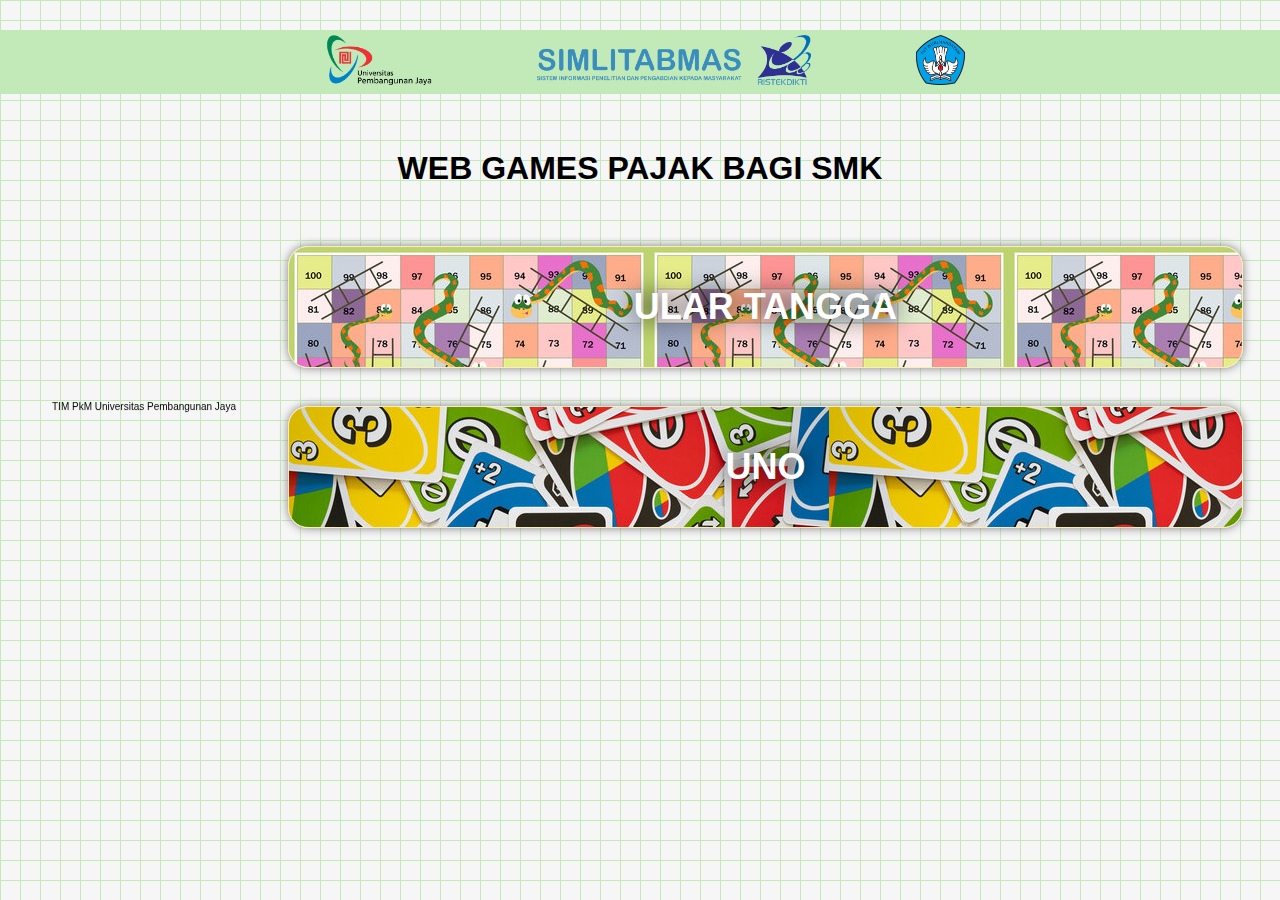
<file: index.html>
<!DOCTYPE html>
<html lang="en">
<head>
    <meta charset="UTF-8">
    <meta http-equiv="X-UA-Compatible" content="IE=edge">
    <meta name="viewport" content="width=device-width, initial-scale=1.0">
    <link rel="stylesheet" href="style.css">
    <title>WEB GAMES PAJAK BAGI SMK</title>
</head>
<body>
    <div class="page">
        <div class="header">
            <div class="logo">
                <img src="./img/upj.png" alt="Logo UPJ">
            </div>
            <div class="logo">
                <img src="./img/simlitabmas.png" alt="Logo Simlitabmas">
            </div>
            <div class="logo">
                <img src="./img/smk.png" alt="Logo SMK">
            </div>
        </div>
        <div class="content">
            <div class="title">
                <h1>WEB GAMES PAJAK BAGI SMK</h1>
            </div>
            <div class="credit">
                <marquee behavior="scroll" direction="up" scrollamount="3">
                    <p>
                        TIM PkM Universitas Pembangunan Jaya
                    </p>
                    <br>
                    <ul>
                        <li>Dr. Agustine Dwianika, S.E., M.Ak., CMA, CIBA.</li>
                        <li>Augury El Rayeb, S.Kom., MMSI.</li>
                        <li>Fitriyah Nurhidayah, S.E., M.Si.</li>
                        <br>
                        <li>Talitha Marcella Nanda Rindy</li>
                        <li>Nuzul Ramadhani Sumahna</li>
                        <li>Anita Pebriani</li>
                        <li>Tatsbita Fitria Sarwono</li>
                        <li>Richard Alpeus</li>
                    </ul>
                    <br>
                    <p>
                        TIM MGMP SMK
                    </p>
                    <br>
                    <ul>
                        <li>Nuni Rosiana, S.Pd - SMKN 2 Tangsel</li>
                        <li>Sainah, SE - SMK Muhammadiyah 3 Kota Tangsel</li>
                        <li>Septi Hasna Rizki, S.Ak - SMK Letris Indonesia 2</li>
                    </ul>
                </marquee>
            </div>   
            <div class="menu">
                <!-- <h2>Pilih Permainan</h2> -->
                <a href="./formUlarTangga.html">
                    <div class="btnulartangga">
                        <h2>ULAR TANGGA</h2>
                    </div>
                </a>
                <a href="./formUno.html">
                    <div class="btnuno">
                        <h2>UNO</h2>
                    </div>
                </a>

            </div> 
        </div>
    </div>   
</body>
</html>
</file>
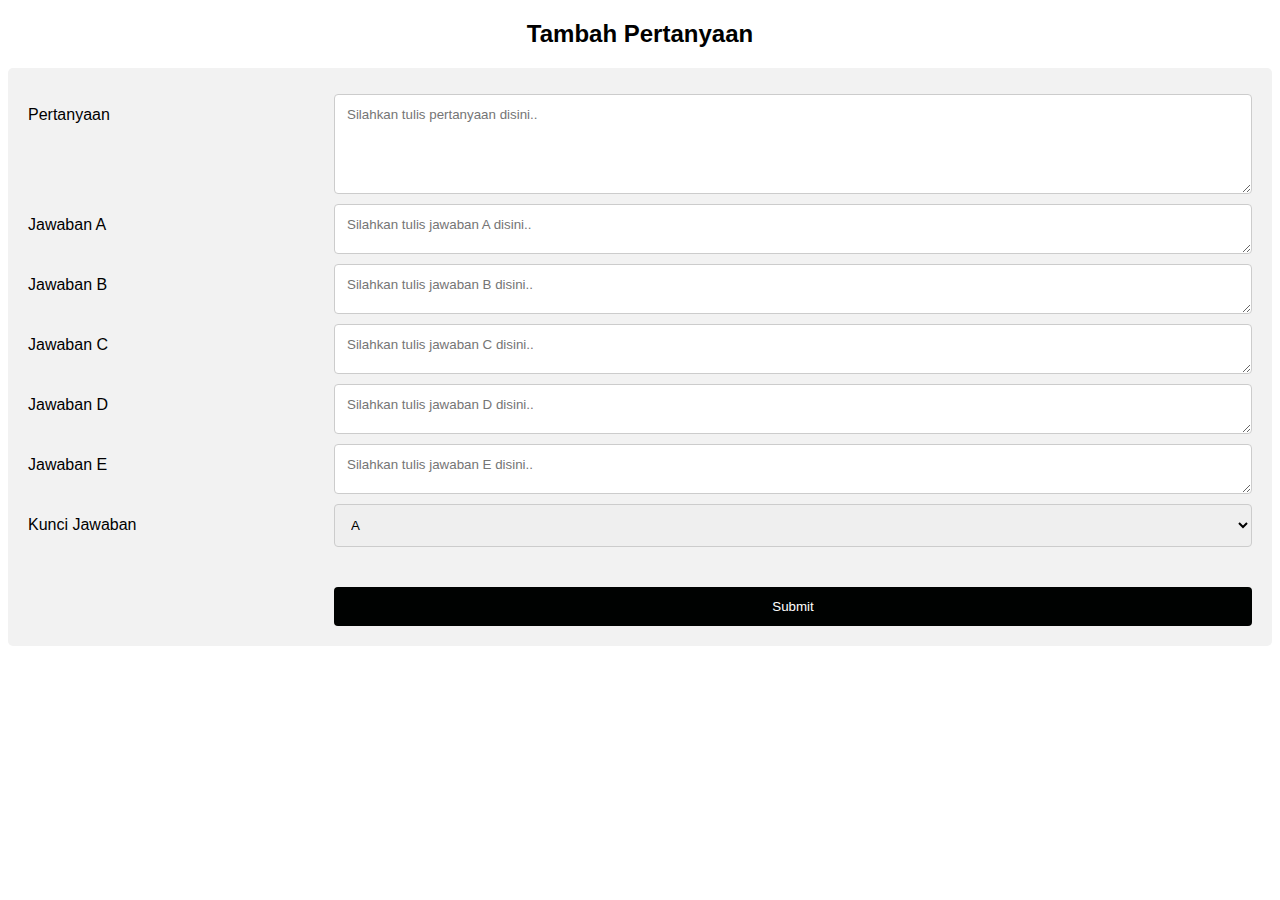
<file: formtambahpertanyaan.html>
<!DOCTYPE html>
<html lang="en">
<head>
    <meta charset="UTF-8">
    <meta http-equiv="X-UA-Compatible" content="IE=edge">
    <meta name="viewport" content="width=device-width, initial-scale=1.0">
    <title>Form Tambah Pertanyaan </title>
    <link rel="stylesheet" href="style-soal.css">
</head>
<body>
  <form method="get" action="tambahSoal.html">
    <h2> Tambah Pertanyaan </h2>
    <div class="container">
        <div class="row">
          <div class="col-25">
            <label for="pertanyaan">Pertanyaan </label>
          </div>
          <div class="col-75">
            <textarea id="pertanyaan" name="pertanyaan" placeholder="Silahkan tulis pertanyaan disini.. " style="height:100px" required></textarea>
          </div>
        </div> <!-- end form tambah soal pertanyaan-->

        <div class="row">
          <div class="col-25">
            <label for="jawabanA">Jawaban A </label>
          </div>
          <div class="col-75">
            <textarea id="jawabanA" name="jawabanA" placeholder="Silahkan tulis jawaban A disini.. " style="height:50px" required></textarea>
          </div>
        </div>

        <div class="row">
            <div class="col-25">
              <label for="jawabanB">Jawaban B </label>
            </div>
            <div class="col-75">
              <textarea id="jawabanB" name="jawabanB" placeholder="Silahkan tulis jawaban B disini.. " style="height:50px" required></textarea>
            </div>
          </div>

        <div class="row">
            <div class="col-25">
              <label for="jawabanC">Jawaban C </label>
            </div>
            <div class="col-75">
              <textarea id="jawabanC" name="jawabanC" placeholder="Silahkan tulis jawaban C disini.. " style="height:50px" required></textarea>
            </div>
        </div>

        <div class="row">
            <div class="col-25">
              <label for="jawabanD">Jawaban D </label>
            </div>
            <div class="col-75">
              <textarea id="jawabanD" name="jawabanD" placeholder="Silahkan tulis jawaban D disini.. " style="height:50px" required></textarea>
            </div>
        </div>

        <div class="row">
            <div class="col-25">
              <label for="jawabanE">Jawaban E </label>
            </div>
            <div class="col-75">
              <textarea id="jawabanE" name="jawabanE" placeholder="Silahkan tulis jawaban E disini.. " style="height:50px" required></textarea>
            </div>
        </div>

        <div class="row">
          <div class="col-25">
            <label for="kuncijawaban">Kunci Jawaban</label>
          </div>
          <div class="col-75">
            <select id="kuncijawaban" name="kuncijawaban" required>
              <option value="A">A</option>
              <option value="B">B</option>
              <option value="C">C</option>
              <option value="D">D</option>
              <option value="E">E</option>
            </select>
          </div>
        </div><!-- end div kunci jawaban --> 

        <div class="row">
          <input type="submit" value="Submit">
        </div>
    </div> <!-- END DARI CONTAINER -->
  </form>
      
</body>
</html>
</file>
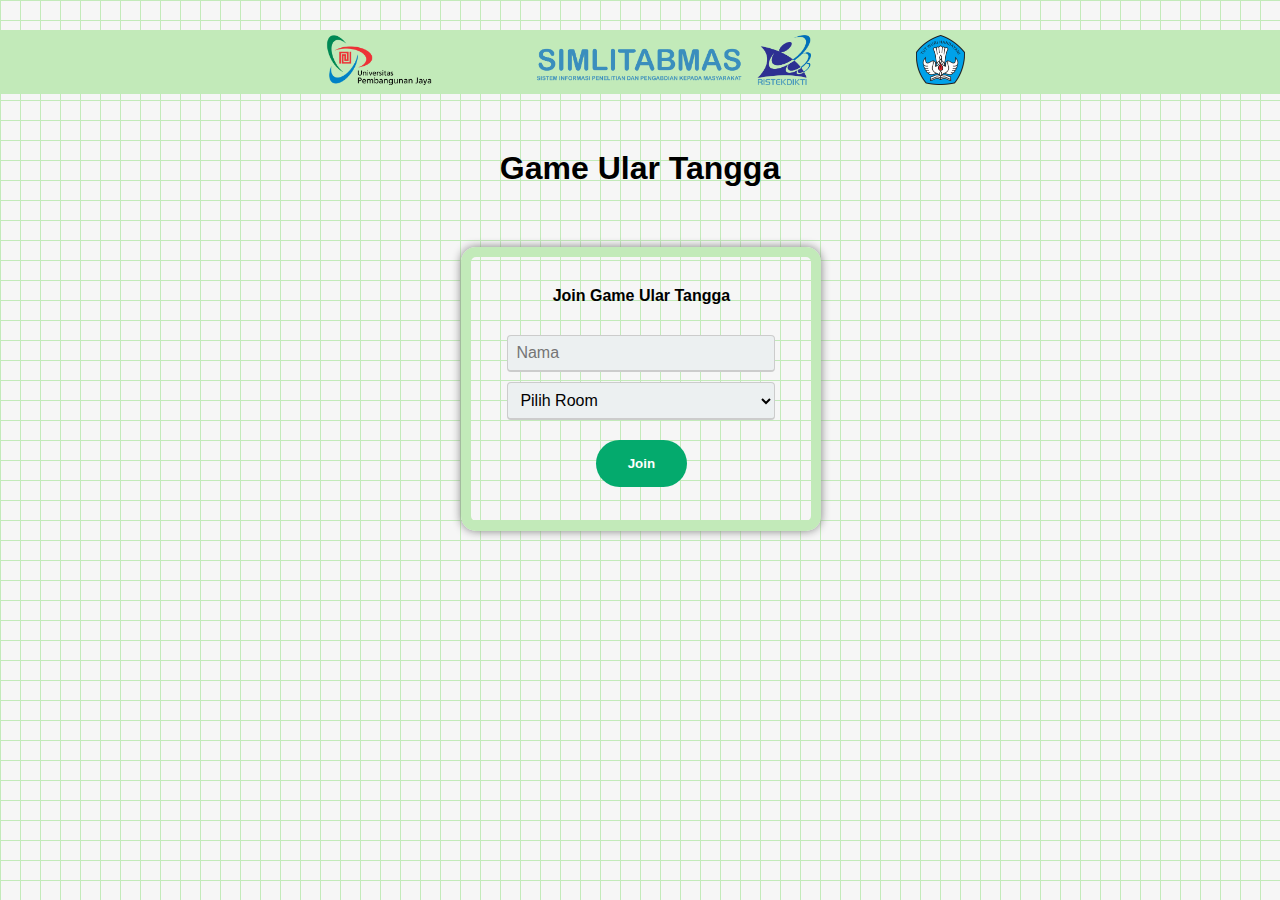
<file: formUlarTangga.html>
<!DOCTYPE html>
<html lang="en">

<head>
    <meta charset="UTF-8">
    <meta http-equiv="X-UA-Compatible" content="IE=edge">
    <meta name="viewport" content="width=device-width, initial-scale=1.0">
    <link rel="stylesheet" href="style.css">
    <title>Form Join Game Ular Tangga</title>
</head>

<body>
    <div class="page">
        <div class="header">
            <div class="logo">
                <img src="./img/upj.png" alt="Logo UPJ">
            </div>
            <div class="logo">
                <img src="./img/simlitabmas.png" alt="Logo Simlitabmas">
            </div>
            <div class="logo">
                <img src="./img/smk.png" alt="Logo SMK">
            </div>
        </div>
        <!-- <div class="mainmenu">
            <div class="boxjoin">
                test
            </div>
        </div> -->
        <div class="content">
            <div class="title">
                <h1>Game Ular Tangga</h1>
            </div>
            <div class="mainmenu">
                <div class="boxjoin">
                    <form method="get" action="./gameutangga-addPemain.html">
                        <h4>Join Game Ular Tangga</h4>
                        <h5 style="color: red; margin-bottom: -20px; margin-top: 20px;" id="val">
                        </h5>
                        <input type="text" name="nama" class="nama" placeholder="Nama" id="namaPemain"
                            onchange="validasi()" required />

                        <Select name="room" class="ruang" required>
                            <option disabled selected hidden> Pilih Room</option>
                            <option value="room1"> Room 1</option>
                            <option value="room2"> Room 2</option>
                            <option value="room3"> Room 3</option>
                            <option value="room4"> Room 4</option>
                            <option value="room5"> Room 5</option>
                            <option value="room6"> Room 6</option>
                            <option value="room7"> Room 7</option>
                            <option value="room8"> Room 8</option>
                            <option value="room9"> Room 9</option>
                            <option value="room10"> Room 10</option>
                        </Select>

                        <button type="submit" class="btnplay" id="btnPlay">Join</button>

                    </form>

                </div>
            </div>
        </div>

    </div>
    <script>
        const namaPemain = document.getElementById('namaPemain');
        const btnPlay = document.getElementById('btnPlay');
        const val = document.getElementById('val');

        function validasi() {
            const valusername = new RegExp(
                /^[\w'\-,.][^!¡?÷?¿/\\+=#@$%ˆ&*(){}|~<>;:[\]]{2,}$/
            ).test(namaPemain.value);
            const space = new RegExp(/[' ']/).test(namaPemain.value);


            if (valusername) {
                if (!space) {
                    if (namaPemain.value.length < 1 || namaPemain.value.length > 8) {
                        val.innerHTML = "";
                        btnPlay.disabled = true;
                        val.innerHTML = "Nama harus 1-8 karakter";
                        setTimeout(() => {
                            val.innerHTML = "";
                            btnPlay.disabled = false;
                        }, 3000)


                    } else if (namaPemain.value == null || namaPemain.value == "") {
                        btnPlay.disabled = true;
                    } else {
                        btnPlay.disabled = false;
                    }
                }
            } else {
                val.innerHTML = "";
                btnPlay.disabled = true;
                val.innerHTML = "Nama tidak boleh menggunakan simbol";
                setTimeout(() => {
                    val.innerHTML = "";
                    btnPlay.disabled = false;
                }, 3000)

            }



        }


    </script>
</body>

</html>
</file>
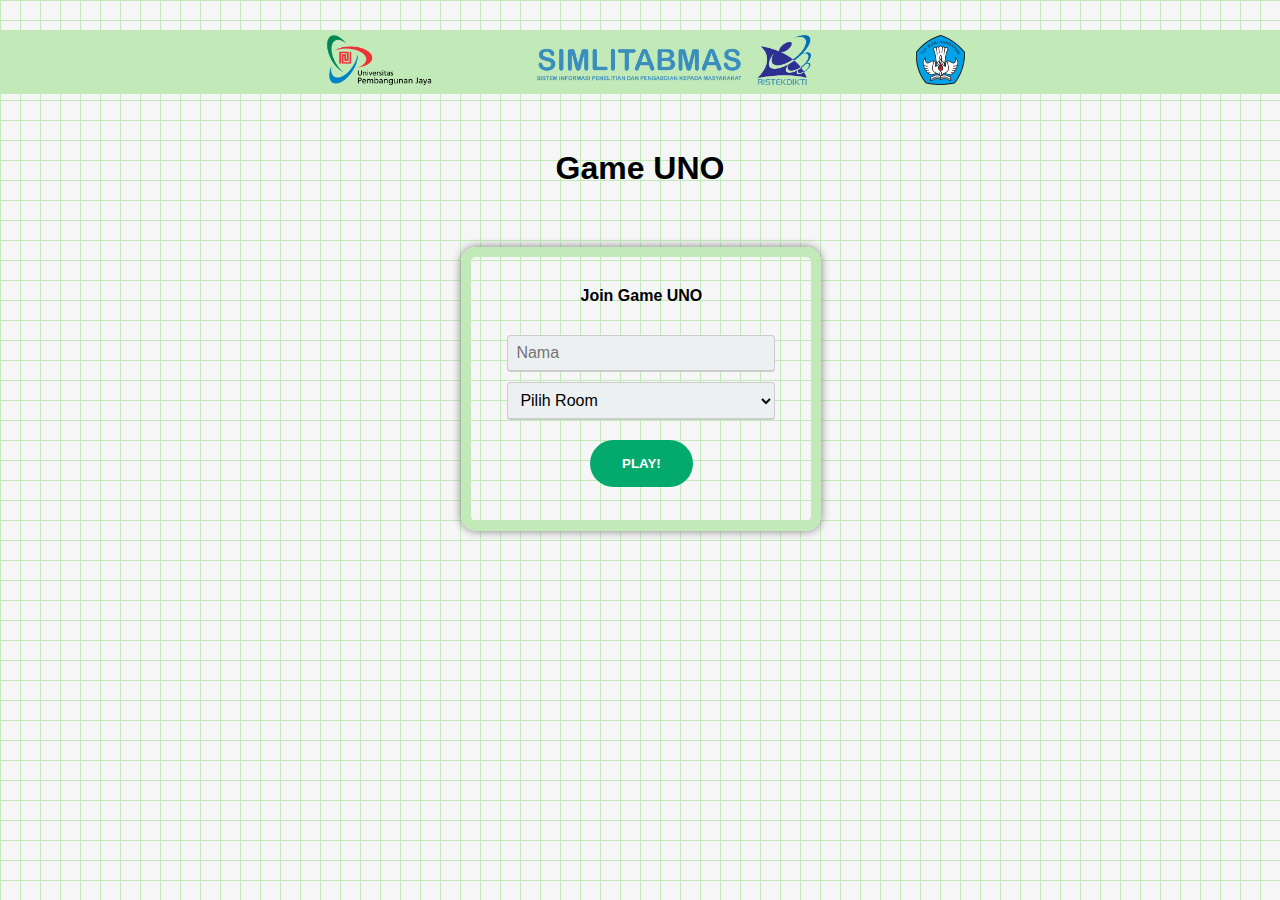
<file: formUno.html>
<!DOCTYPE html>
<html lang="en">
<head>
    <meta charset="UTF-8">
    <meta http-equiv="X-UA-Compatible" content="IE=edge">
    <meta name="viewport" content="width=device-width, initial-scale=1.0">
    <link rel="stylesheet" href="style.css">
    <title>Document</title>
</head>
<body>
    <div class="page">
        <div class="header">
            <div class="logo">
                <img src="./img/upj.png" alt="Logo UPJ">
            </div>
            <div class="logo">
                <img src="./img/simlitabmas.png" alt="Logo Simlitabmas">
            </div>
            <div class="logo">
                <img src="./img/smk.png" alt="Logo SMK">
            </div>
        </div>
        <div class="content">
            <div class="title">
                <h1>Game UNO</h1>
            </div>
            <div class="mainmenu">
                <div class="boxjoin">
                    <form method="get" action="gameuno.html">
                        <h4>Join Game UNO</h4>
                        
                        <input type="text" name="nama" class="nama" placeholder="Nama" />
                        
                        <Select name="room" class="ruang" required>
                            <option disabled selected hidden> Pilih Room</option>
                            <option value="room1"> Room 1</option>
                            <option value="room2"> Room 2</option>
                            <option value="room3"> Room 3</option>
                            <option value="room4"> Room 4</option>
                            <option value="room5"> Room 5</option>
                            <option value="room6"> Room 6</option>
                            <option value="room7"> Room 7</option>
                            <option value="room8"> Room 8</option>
                            <option value="room9"> Room 9</option>
                            <option value="room10"> Room 10</option>
                        </Select>
    
                        <input type="submit" class="btnplay" value="PLAY!"/>
                                              
                    </form>   
    
                </div>
            </div>
        </div>

    </div>   
</body>
</html>
</file>
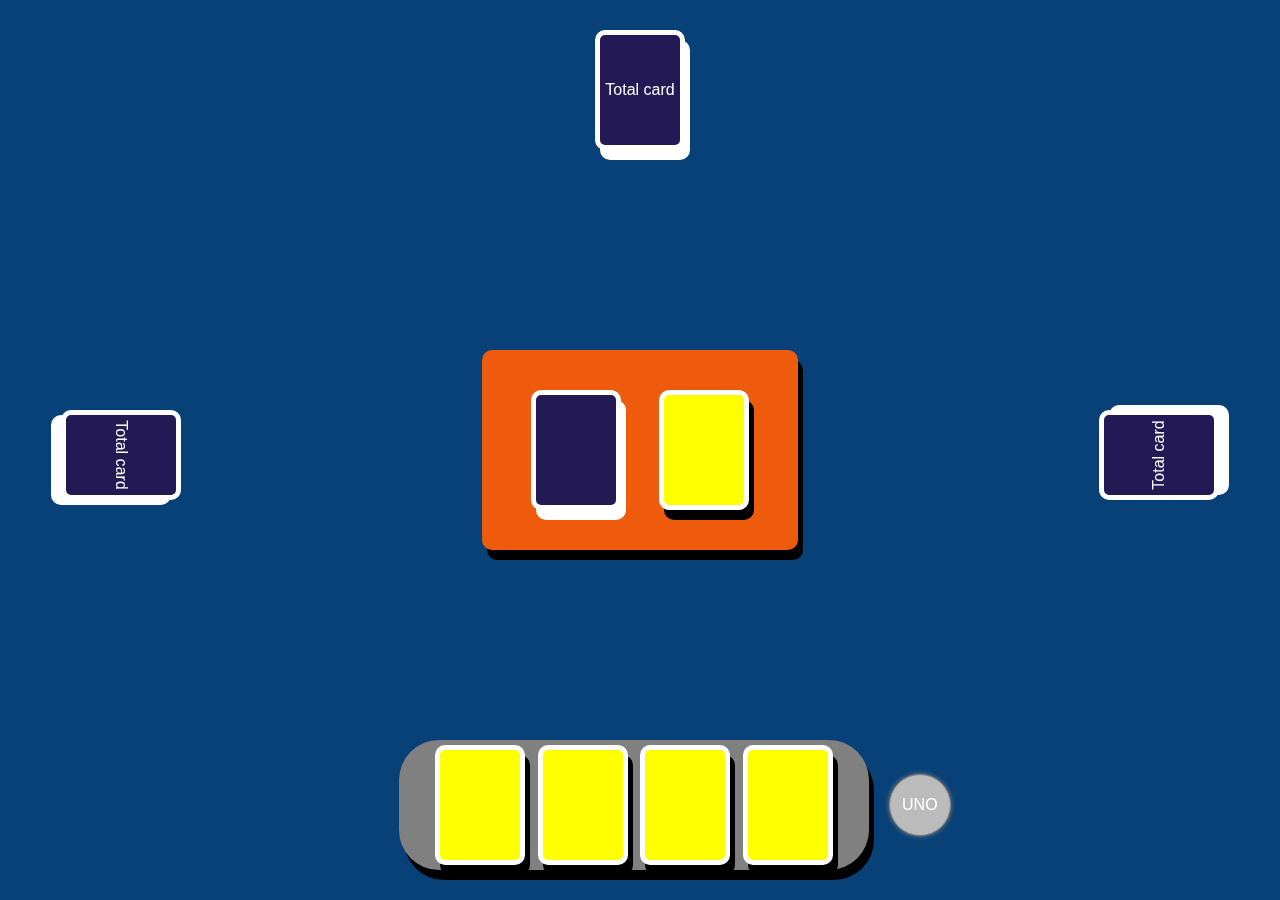
<file: gameuno-rev0.html>
<!DOCTYPE html>
<html lang="en">
<head>
    <meta charset="UTF-8">
    <meta http-equiv="X-UA-Compatible" content="IE=edge">
    <meta name="viewport" content="width=device-width, initial-scale=1.0">
    <link rel="stylesheet" href="style.css">
    <title>Document</title>
</head>
<body>
    <div class="pageuno">
        <div class="up">
            <div class="cardup">
                Total card
            </div>
        </div>
        <div class="left">
            <div class="cardside1">
                Total card
            </div>
        </div>
        <div class="center">
            <div class="cardclose">

            </div>
            <div class="card">

            </div>
        </div>
        <div class="right">
            <div class="cardside2">
                Total card
            </div>
        </div>
        <div class="down">
            <div class="tableplayer">
                <div class="card">

                </div>
                <div class="card">
                    
                </div>
                <div class="card">
                    
                </div>
                <div class="card">
                    
                </div>
            </div>
            <a href="#">
                <div class="btnsuno">
                    UNO
                </div>
            </a>
        </div>
    </div>
    
</body>
</html>
</file>
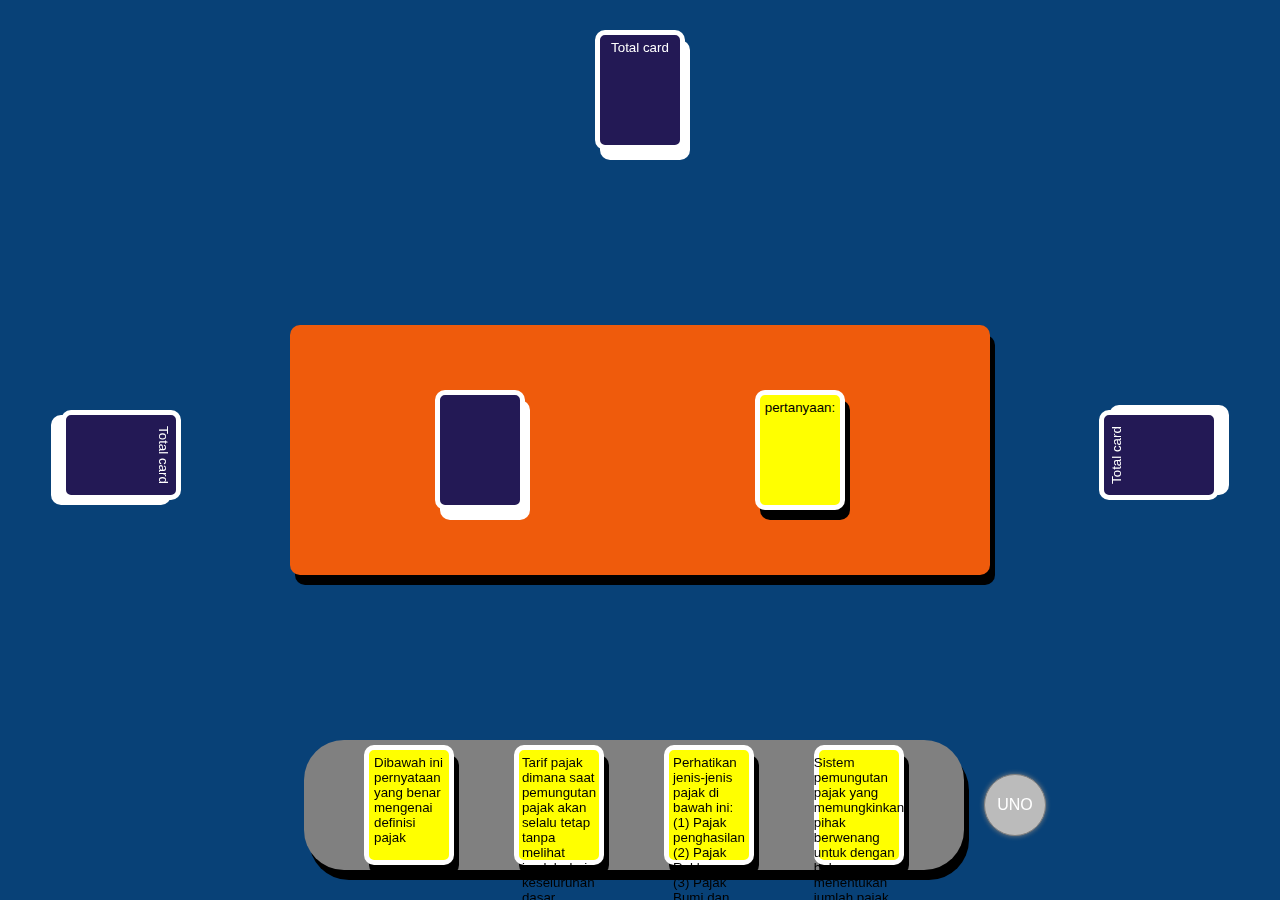
<file: gameuno.html>
<!DOCTYPE html>
<html lang="en">
<head>
    <meta charset="UTF-8">
    <meta http-equiv="X-UA-Compatible" content="IE=edge">
    <meta name="viewport" content="width=device-width, initial-scale=1.0">
    <link rel="stylesheet" href="styleUno.css">
    <title>Document</title>
</head>
<body>
    <div class="pageuno">
        <div class="up">
            <div class="cardup">
                Total card
            </div>
        </div>
        <div class="left">
            <div class="cardside1">
                Total card
            </div>
        </div>
        <div class="center">
            <div class="cardclose">

            </div>
            <div id="kartuPertanyaan" class="card">
                pertanyaan:
            </div>
        </div>
        <div class="right">
            <div class="cardside2">
                Total card
            </div>
        </div>
        <div class="down">
            <div class="tableplayer">
                <div id="kartu1" class="card">
                    Dibawah ini pernyataan yang benar mengenai definisi pajak
                </div>
                <div id="kartu2"  class="card">
                    Tarif pajak dimana saat pemungutan pajak akan selalu tetap tanpa melihat jumlah dari keseluruhan dasar pengenaan pajaknya sehingga tarif yang dikenakan besarannya sama bagi seluruh wajib pajak merupakan pengertian tarif …
                </div>
                <div id="kartu3"  class="card">
                    Perhatikan jenis-jenis pajak di bawah ini:<br/>
                        (1) Pajak penghasilan
                        (2)	Pajak Reklame
                        (3)	Pajak Bumi dan Bangunan
                        (4)	Bea Materai
                        (5)	Pajak Kendaraan Bermotor
                        (6)	Pajak Hiburan<br/>
                        Yang termasuk Pajak Daerah adalah …
                </div>
                <div id="kartu4"  class="card">
                    Sistem pemungutan pajak yang memungkinkan pihak berwenang untuk dengan bebas menentukan jumlah pajak yang harus dibayarkan kepada otoritas pajak atau pemungut pajak. Sistem pemungutan pajak ini disebut …
                </div>
            </div>
            <a href="#">
                <div class="btnsuno">
                    UNO
                </div>
            </a>
        </div>
    </div>
    
    <script type="module">
        let kartu1Player = document.querySelector("#kartu1");
        let kartu2Player = document.querySelector("#kartu2");
        let kartu3Player = document.querySelector("#kartu3");
        let kartu4Player = document.querySelector("#kartu4");
        let kartuPertanyaan = document.querySelector("#kartuPertanyaan");

        kartu1Player.addEventListener("mouseover", () => {
            kartu1Player.style.width = "250px";
        });
        kartu1Player.addEventListener("mouseout", () => {
            kartu1Player.style.width = "70px";
        });

        kartu2Player.addEventListener("mouseover", () => {
            kartu2Player.style.width = "250px";
        });
        kartu2Player.addEventListener("mouseout", () => {
            kartu2Player.style.width = "70px";
        });

        kartu3Player.addEventListener("mouseover", () => {
            kartu3Player.style.width = "250px";
        });
        kartu3Player.addEventListener("mouseout", () => {
            kartu3Player.style.width = "70px";
        });

        kartu4Player.addEventListener("mouseover", () => {
            kartu4Player.style.width = "250px";
        });
        kartu4Player.addEventListener("mouseout", () => {
            kartu4Player.style.width = "70px";
        });

        kartu1Player.addEventListener("click", () => {
            kartuPertanyaan.style.width = "400px";
            kartuPertanyaan.style.height = "200px"
            kartuPertanyaan.innerHTML = (`
                <div>
                    <label for="pertanyaan">Dibawah ini pernyataan yang benar mengenai definisi pajak, adalah ....</label><br>
                    <input type="radio" id="a" name="pilihan" value="a"><label for="jawA">Iuran wajib kepada negara sesuai undang-undang  dan tidak mendapatkan balas jasa secara  langsung</label><br>
                    <input type="radio" id="b" name="pilihan" value="b"><label for="jawB">Iuran yang harus dibayar wajib pajak dan akan memperoleh balas jasa secara langsung</label><br>
                    <input type="radio" id="c" name="pilihan" value="c"><label for="jawC">Iuran wajib pajak yang dibayar dengan sukarela</label><br>
                    <input type="radio" id="d" name="pilihan" value="d"><label for="jawD">Iuran wajib pajak yang sifatnya memaksa dan mendapat balas jasa secara langsung</label><br>
                    <input type="radio" id="e" name="pilihan" value="e"><label for="jawE">Iuran yang diatur dengan undang-undang dan bersifat sukarela</label><br>
                    <button id="btnJawab"> jawab </button>
                </div>
            `);
        });

        kartu2Player.addEventListener("click", () => {
            kartuPertanyaan.style.width = "400px";
            kartuPertanyaan.style.height = "200px"
            kartuPertanyaan.innerHTML = (`
                <div>
                    <label for="pertanyaan">Tarif pajak dimana saat pemungutan pajak akan selalu tetap tanpa melihat jumlah dari keseluruhan dasar pengenaan pajaknya sehingga tarif yang dikenakan besarannya sama bagi seluruh wajib pajak merupakan pengertian tarif …</label><br>
                    <input type="radio" id="a" name="pilihan" value="a"><label for="jawA">Progresif</label><br>
                    <input type="radio" id="b" name="pilihan" value="b"><label for="jawB">Degresif</label><br>
                    <input type="radio" id="c" name="pilihan" value="c"><label for="jawC">Regresif</label><br>
                    <input type="radio" id="d" name="pilihan" value="d"><label for="jawD">Proporsional</label><br>
                    <input type="radio" id="e" name="pilihan" value="e"><label for="jawE">Spesifik</label><br>
                    <button id="btnJawab"> jawab </button>
                </div>
            `);
        });

        kartu3Player.addEventListener("click", () => {
            kartuPertanyaan.style.width = "400px";
            kartuPertanyaan.style.height = "200px"
            kartuPertanyaan.innerHTML = (`
                <div>
                    <label for="pertanyaan">Perhatikan jenis-jenis pajak di bawah ini:<br/>
                        (1) Pajak penghasilan
                        (2)	Pajak Reklame
                        (3)	Pajak Bumi dan Bangunan
                        (4)	Bea Materai
                        (5)	Pajak Kendaraan Bermotor
                        (6)	Pajak Hiburan<br/>
                        Yang termasuk Pajak Daerah adalah …</label><br>
                    <input type="radio" id="a" name="pilihan" value="a"><label for="jawA">1, 2, 3</label><br>
                    <input type="radio" id="b" name="pilihan" value="b"><label for="jawB">2, 5, 6</label><br>
                    <input type="radio" id="c" name="pilihan" value="c"><label for="jawC">2, 3, 5</label><br>
                    <input type="radio" id="d" name="pilihan" value="d"><label for="jawD">3, 4, 5</label><br>
                    <input type="radio" id="e" name="pilihan" value="e"><label for="jawE">4, 5, 6</label><br>
                    <button id="btnJawab"> jawab </button>
                </div>
            `);
        });

        kartu4Player.addEventListener("click", () => {
            kartuPertanyaan.style.width = "400px";
            kartuPertanyaan.style.height = "200px"
            kartuPertanyaan.innerHTML = (`
                <div>
                    <label for="pertanyaan">Sistem pemungutan pajak yang memungkinkan pihak berwenang untuk dengan bebas menentukan jumlah pajak yang harus dibayarkan kepada otoritas pajak atau pemungut pajak. Sistem pemungutan pajak ini disebut …</label><br>
                    <input type="radio" id="a" name="pilihan" value="a"><label for="jawA">Self assessment system</label><br>
                    <input type="radio" id="b" name="pilihan" value="b"><label for="jawB">Official assessment system</label><br>
                    <input type="radio" id="c" name="pilihan" value="c"><label for="jawC">Withholding system</label><br>
                    <input type="radio" id="d" name="pilihan" value="d"><label for="jawD">Multimatic system</label><br>
                    <input type="radio" id="e" name="pilihan" value="e"><label for="jawE">Capitalization system</label><br>
                    <button id="btnJawab"> jawab </button>
                </div>
            `);
        });
    </script>
</body>
</html>
</file>
<file: style.css>
*{
    margin: 0;
    padding: 0;
}
body {
    font-family: 'Segoe UI', Tahoma, Geneva, Verdana, sans-serif;
    overflow: hidden;
    background-color: #f6f6f6;
    background-image:  linear-gradient(#c2eab9 1px, transparent 1px), linear-gradient(to right, #c2eab9 1px, #f6f6f6 1px);
    background-size: 20px 20px;
    /* background-color: #f6f6f6;
    background-image:  radial-gradient(#c2eab9 0.5px, transparent 0.5px), radial-gradient(#c2eab9 0.5px, #f6f6f6 0.5px);
    background-size: 20px 20px;
    background-position: 0 0,10px 10px; */
    }
.header{
    width: 100%;
    position: fixed;        
    align-items: center;
    text-align: center;
    padding: 5px;
    top: 30px;
    background-color: #c2eab9;
    /* left:0;
    top:0;
    z-index:1; */
}
img, .logo{
    /* float:left; */
    width: auto;
    height: 50px;
    text-align: center;
    margin: 0 auto;
    display: inline-block;
    margin-left: 25px;
    margin-right: 25px;
}
.page {
    display: flex;
    /* justify-content: center; */
    /* align-items: center; */
    width: 100vw;
    height: 100vh;
}
.content{
    padding: 100px 20px;
    width: 100%;
}
.title, .credit, .menu{
    float: left;
}
.title{
    margin-top: 50px;
    text-align: center;
    width: 100%;
    margin-bottom: 30px;
}
.credit{
    padding-top: 20px;
    width: 20%;
    height: 270px;
    overflow: hidden;
    margin-right: 20px;
}
marquee{
    text-align: center;
    font-size: 10px;
}
.menu{
    text-align: center;
    width: 77%;
}
.btnulartangga, .btnuno{
    border: 1px solid #fcedb5;
    margin-bottom: 4%;
    margin-top: 3%;
    height: 120px;
    padding: auto;
    border-radius: 20px;
    text-align: center;
    align-items: center;
    text-decoration: none;
    display: flex;
    justify-content: center;
    color: white;
    font-weight: bold;
    font-size: x-large;
    text-shadow: 0 0 25px black;
    box-shadow: 0 0 10px gray;
    overflow: hidden;
    transition: transform .5s ease;
}
.btnulartangga:hover, .btnuno:hover{
    transform: scale(1.05);
}
.btnulartangga, .btnuno, a:link{
    text-decoration: none;
}
.btnulartangga{
    background-image: url("./img/utangga.jpg");
}
.btnuno{
    background-image: url("./img/uno.jpg");
}
/* FORM JOIN */
.mainmenu{
    padding: 30px 20px; 
    width: 97%;
    display: flex;
    text-align: center;
    align-items: center;
    justify-content: center;
    float: left;

}
.boxjoin{
    border: 10px solid #c2eab9;
    border-radius: 15px;
    padding: 30px 20px;
    width: 300px;
    margin: 0 auto 0 auto;
    box-shadow: 0 0 10px gray;
}
.nama{
    background:#ecf0f1;
    border: #ccc 1px solid;
    border-bottom: #ccc 2px solid;
    padding: 8px;
    width:250px;
    color:#AAAAAA;
    margin-top:30px;
    margin-bottom: 10px;
    font-size:1em;
    border-radius:4px;
  }
  
.ruang{
    border-radius:4px;
    background:#ecf0f1;
    border: #ccc 1px solid;
    border-bottom: #ccc 2px solid;
    padding: 8px;
    width:268px;
    font-size:1em;
}
.btnplay{
    background-color: #04AA6D;
    border: none;
    border-radius: 70px;
    color: white;
    padding: 16px 32px;
    text-decoration: none;
    margin: 4px 2px;
    cursor: pointer;
    margin-top: 20px;
    font-weight: bold;
}


/* GAME UNO */
.pageuno {
    display: flex;
    width: 100vw;
    height: 100vh;
    background-color: #084177;
    justify-content: center;
    align-items: center;
    text-align: center;
}
.up, .left, .center, .right, .down{
    justify-content: center;
    align-items: center;
    text-align: center; 
    display: flex;
}
.up{
    position: fixed;
    top: 30px;
    width: 100%;
    height: 120px;
}

.left{
    position: fixed;
    padding: 10px 10px 0px 10px;
    left: 4%;
    height: 100%;
    width: 120px;
}
.center{
    display: flex;
    width:20%;
    height: 200px;
    align-items: center;
    /* border: 1px solid black; */
    padding: 0 30px;
    background-color: #EF5B0C;
    border-radius: 10px;
    box-shadow: 5px 10px;
}
.right{
    position: fixed;
    padding: 10px 10px 0px 10px;
    right: 4%;
    height: 100%;
    width: 120px;
}
.down {
    position: fixed;
    /* padding: 10px 10px 0px 10px; */
    bottom: 30px;
    width: 100%;
    /* Height of the footer*/ 
    height: 130px;
}
.tableplayer{
    display: flex;
    /* margin: auto; */
    width: 32%;
    height: 130px;
    /* border: 1px solid black; */
    padding: auto;
    padding-left: 30px;
    padding-right: 30px;
    justify-content: center;
    align-items: center;
    text-align: center;
    border-radius: 40px;
    margin-left: 70px;
    margin-right: 20px;
    background-color: gray;
    box-shadow: 5px 10px;
}
.card, .cardup, .cardside1, .cardside2, .cardclose{
    margin:auto;
    width: 70px;
    height: 100px;
    border: 5px solid white;
    padding: 5px;
    border-radius: 10px;
    display: flex;
    justify-content: center;
    align-items: center;
    box-shadow: 5px 10px;
}
.cardclose, .cardside1, .cardside2, .cardup{
    background-color: #231955;
    color: white;
}
.card{
    background-color: yellow;
}
.cardside1{
    transform: rotate(90deg);
}
.cardside2{
    transform: rotate(-90deg);
}

.btnsuno{
    display: flex;
    align-items: center;
    justify-content: center;
    height: 60px;
    width: 60px;
    background-color: #bbb;
    border-radius: 50%;
    border: 1px solid gray;
    box-shadow: 0 0 5px gray;
    color: white;
}
</file>
<file: style-soal.css>
* {
                box-sizing: border-box;
            }
             
            /* CSS property for header section */
            .header {
                /* background-color: green;
                padding: 5px;
                text-align: center; */
                width: 100%;
                border: 1px solid black;
                float: left;
                padding: 15px;
            }
            .logo1, .logo2, .logo3, .logo4{
                text-align:justify;
                float: left;
                border: 1px solid black;
                width:100px;
                height: 100px;
                margin-right: 30px;
            }
            .namaweb{
                width:auto;
                padding: 15px;
            }

            /* CSS property for content section */
            .columnA, .columnB{
                margin-top: 1%;
                float: left;
                text-align:justify;
                border: 1px solid black;
            }
            .columnA {
                width: 20%;
                padding: 15px;
            }
            .columnB{
                width: 80%;
                padding: 30px;
                padding-left: 50px;
                padding-right: 50px;
                height: 100%;

            }
            h2 {
                color:black;
                text-align:center;
            }
            .btnulartangga, .btnuno{
                border: 1px solid black;
                margin-bottom: 3%;
                height: 100px;
                padding: 15px;
                cursor: pointer;
                border-radius: 20px;
            }
            .footer {
            position: fixed;
            padding: 10px 10px 0px 10px;
            bottom: 0;
            width: 99%;
            /* Height of the footer*/ 
            height: 40px;
            border: 1px solid black;
            }
   /* FORM JOIN           */
            .containerform{
                margin-top: 10%;
                float: left;
                margin: 0 auto 0 auto;  
                width:100%; 
                text-align:center;
                margin: 20px 0px 20px 0px;  
            }
            .box{
                background:white;
                width:300px;
                border-radius:6px;
                margin: 0 auto 0 auto;
                padding:0px 0px 70px 0px;
                border: #2980b9 4px solid; 
              }
              
              .nama{
                background:#ecf0f1;
                border: #ccc 1px solid;
                border-bottom: #ccc 2px solid;
                padding: 8px;
                width:250px;
                color:#AAAAAA;
                margin-top:10px;
                margin-bottom: 10px;
                font-size:1em;
                border-radius:4px;
              }
              
              .ruang{
                border-radius:4px;
                background:#ecf0f1;
                border: #ccc 1px solid;
                padding: 8px;
                width:250px;
                font-size:1em;
              }
              .select:invalid { 
                color: gray; 
                }
              .btn{
                background:#2ecc71;
                width:125px;
                padding-top:5px;
                padding-bottom:5px;
                color:white;
                border-radius:4px;
                border: #27ae60 1px solid;
                margin-top:20px;
                margin-bottom:20px;
                float:left;
                margin-left:30%;
                font-weight:800;
                font-size:0.8em;
              }
              
              .btn:hover{
                background:#2CC06B; 
              }

        /* FORM TAMBAH DATA */
        * {
            box-sizing: border-box;
            font-family:sans-serif;
          }
          
          input[type=text], select, textarea {
            width: 100%;
            padding: 12px;
            border: 1px solid #ccc;
            border-radius: 4px;
            resize: vertical;
          }
          
          label {
            padding: 12px 12px 12px 0;
            display: inline-block;
          }
          
          input[type=submit] {
            background-color: #000201;
            color: white;
            padding: 12px 20px;
            border: none;
            border-radius: 4px;
            cursor: pointer;
            float: right;
            margin-top: 40px;
            width: 75%;
          }
          
          input[type=submit]:hover {
            background-color: #6185d4;
          }
          
          .container {
            border-radius: 5px;
            background-color: #f2f2f2;
            padding: 20px;
          }
          
          .col-25 {
            float: left;
            width: 25%;
            margin-top: 6px;
          }
          
          .col-75 {
            float: left;
            width: 75%;
            margin-top: 6px;
          }
          
          /* Clear floats after the columns */
          .row:after {
            content: "";
            display: table;
            clear: both;
          }


              
            /* Media query to set website layout
            according to screen size */
            @media screen and (max-width:600px) {
                .columnA, .columnB {
                    width: 50%;
                }
            }
            @media screen and (max-width:400px) {
                .columnA, .columnB{
                    width: 100%;
                }
            }
</file>
<file: styleUno.css>
*{
    margin: 0;
    padding: 0;
}
body {
    font-family: 'Segoe UI', Tahoma, Geneva, Verdana, sans-serif;
    overflow: hidden;
    background-color: #f6f6f6;
    background-image:  linear-gradient(#c2eab9 1px, transparent 1px), linear-gradient(to right, #c2eab9 1px, #f6f6f6 1px);
    background-size: 20px 20px;
    /* background-color: #f6f6f6;
    background-image:  radial-gradient(#c2eab9 0.5px, transparent 0.5px), radial-gradient(#c2eab9 0.5px, #f6f6f6 0.5px);
    background-size: 20px 20px;
    background-position: 0 0,10px 10px; */
    }
.header{
    width: 100%;
    position: fixed;        
    align-items: center;
    text-align: center;
    padding: 5px;
    top: 30px;
    background-color: #c2eab9;
    /* left:0;
    top:0;
    z-index:1; */
}
img, .logo{
    /* float:left; */
    width: auto;
    height: 50px;
    text-align: center;
    margin: 0 auto;
    display: inline-block;
    margin-left: 25px;
    margin-right: 25px;
}
.page {
    display: flex;
    /* justify-content: center; */
    /* align-items: center; */
    width: 100vw;
    height: 100vh;
}
.content{
    padding: 100px 20px;
    width: 100%;
}
.title, .credit, .menu{
    float: left;
}
.title{
    margin-top: 20px;
    text-align: center;
    width: 100%;
    margin-bottom: 30px;
}
.credit{
    padding-top: 20px;
    width: 20%;
    height: 270px;
    overflow: hidden;
    margin-right: 20px;
}
marquee{
    text-align: center;
    font-size: 10px;
}
.menu{
    text-align: center;
    width: 77%;
}
.btnulartangga, .btnuno{
    border: 1px solid #fcedb5;
    margin-bottom: 4%;
    margin-top: 3%;
    height: 120px;
    padding: auto;
    border-radius: 20px;
    text-align: center;
    align-items: center;
    text-decoration: none;
    display: flex;
    justify-content: center;
    color: white;
    font-weight: bold;
    font-size: x-large;
    text-shadow: 0 0 25px black;
    box-shadow: 0 0 10px gray;
    overflow: hidden;
    transition: transform .5s ease;
}
.btnulartangga:hover, .btnuno:hover{
    transform: scale(1.05);
}
.btnulartangga, .btnuno, a:link{
    text-decoration: none;
}
.btnulartangga{
    background-image: url("./img/utangga.jpg");
}
.btnuno{
    background-image: url("./img/uno.jpg");
}
/* FORM JOIN */
.mainmenu{
    padding: 30px 20px; 
    width: 97%;
    display: flex;
    text-align: center;
    align-items: center;
    justify-content: center;
    float: left;

}
.boxjoin{
    border: 10px solid #c2eab9;
    border-radius: 15px;
    padding: 30px 20px;
    width: 300px;
    margin: 0 auto 0 auto;
    box-shadow: 0 0 10px gray;
}
.nama{
    background:#ecf0f1;
    border: #ccc 1px solid;
    border-bottom: #ccc 2px solid;
    padding: 8px;
    width:250px;
    color:#AAAAAA;
    margin-top:30px;
    margin-bottom: 10px;
    font-size:1em;
    border-radius:4px;
  }
  
.ruang{
    border-radius:4px;
    background:#ecf0f1;
    border: #ccc 1px solid;
    border-bottom: #ccc 2px solid;
    padding: 8px;
    width:268px;
    font-size:1em;
}
.btnplay{
    background-color: #04AA6D;
    border: none;
    border-radius: 70px;
    color: white;
    padding: 16px 32px;
    text-decoration: none;
    margin: 4px 2px;
    cursor: pointer;
    margin-top: 20px;
    font-weight: bold;
}


/* GAME UNO */
.pageuno {
    display: flex;
    width: 100vw;
    height: 100vh;
    background-color: #084177;
    justify-content: center;
    align-items: center;
    text-align: center;
}
.up, .left, .center, .right, .down{
    justify-content: center;
    align-items: center;
    text-align: center; 
    display: flex;
}
.up{
    position: fixed;
    top: 30px;
    width: 100%;
    height: 120px;
}

.left{
    position: fixed;
    padding: 10px 10px 0px 10px;
    left: 4%;
    height: 100%;
    width: 120px;
}
.center{
    display: flex;
    width:50%;
    height: 250px;
    align-items: center;
    /* border: 1px solid black; */
    padding: 0 30px;
    background-color: #EF5B0C;
    border-radius: 10px;
    box-shadow: 5px 10px;
}
.right{
    position: fixed;
    padding: 10px 10px 0px 10px;
    right: 4%;
    height: 100%;
    width: 120px;
}
.down {
    position: fixed;
    /* padding: 10px 10px 0px 10px; */
    bottom: 30px;
    width: 100%;
    /* Height of the footer*/ 
    height: 130px;
}
.tableplayer{
    display: flex;
    /* margin: auto; */
    width: 600px;
    height: 130px;
    /* border: 1px solid black; */
    padding: auto;
    padding-left: 30px;
    padding-right: 30px;
    justify-content: space-between;
    align-items: center;
    text-align: center;
    border-radius: 40px;
    margin-left: 70px;
    margin-right: 20px;
    background-color: gray;
    box-shadow: 5px 10px;
}
.card, .cardup, .cardside1, .cardside2, .cardclose{
    margin:auto;
    width: 70px;
    height: 100px;
    border: 5px solid white;
    padding: 5px;
    border-radius: 10px;
    display: flex;
    justify-content: center;
    /* align-items: center; */
    box-shadow: 5px 10px;
    text-align: left;
    font-size: smaller;
    vertical-align: text-top;
    cursor: pointer;
}
.cardclose, .cardside1, .cardside2, .cardup{
    background-color: #231955;
    color: white;
}
.card{
    background-color: yellow;
}
.cardside1{
    transform: rotate(90deg);
}
.cardside2{
    transform: rotate(-90deg);
}

.btnsuno{
    display: flex;
    align-items: center;
    justify-content: center;
    height: 60px;
    width: 60px;
    background-color: #bbb;
    border-radius: 50%;
    border: 1px solid gray;
    box-shadow: 0 0 5px gray;
    color: white;
}
</file>
